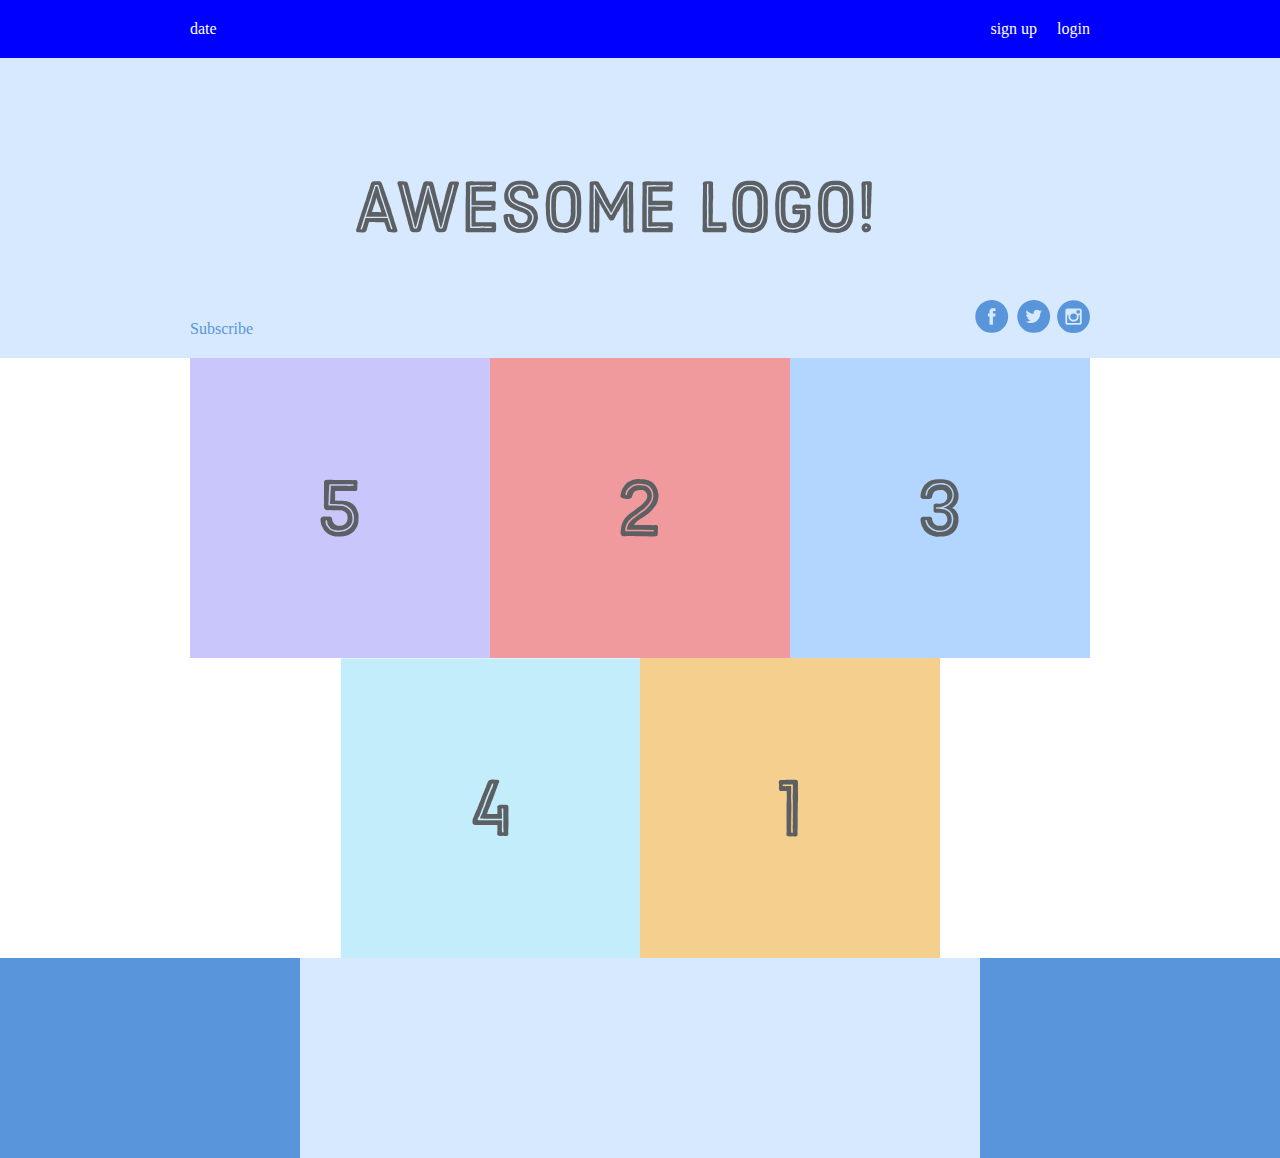
<file: flexbox-exercises/index.html>
<!DOCTYPE html>
<html lang="en">
<meta charset="UTF-8">
<title>Flexboxes</title>
<link rel="stylesheet" href="style.css">

</html>

<body>
  <div class="menu-container">
    <div class="menu">
      <div class="date">date</div>
      <div class="links">
        <div class="sign up">sign up</div>
        <div class="login">login</div>
      </div>
    </div>
  </div>
  <div class="header-container">
    <div class="header">
      <div class="subscribe">Subscribe</div>
      <div class="logo"><img src="./images/awesome-logo.svg" /></div>
      <div class="social"><img src="./images/social-icons.svg"></div>
    </div>
  </div>
  <div class="photo-grid-container">
    <div class="photo-grid">
      <div class="photo-grid-item first-item"><img src="./images/one.svg"></div>
      <div class="photo-grid-item second-item"><img src="./images/two.svg"></div>
      <div class="photo-grid-item third-item"><img src="./images/three.svg"></div>
      <div class="photo-grid-item fourth-item"><img src="./images/four.svg"></div>
      <div class="photo-grid-item fifth-item"><img src="./images/five.svg"></div>
    </div>
  </div>
  <div class="footer">
    <div class="footer-item footer-one"></div>
    <div class="footer-item footer-two"></div>
    <div class="footer-item footer-three"></div>
  </div>
</body>
</file>
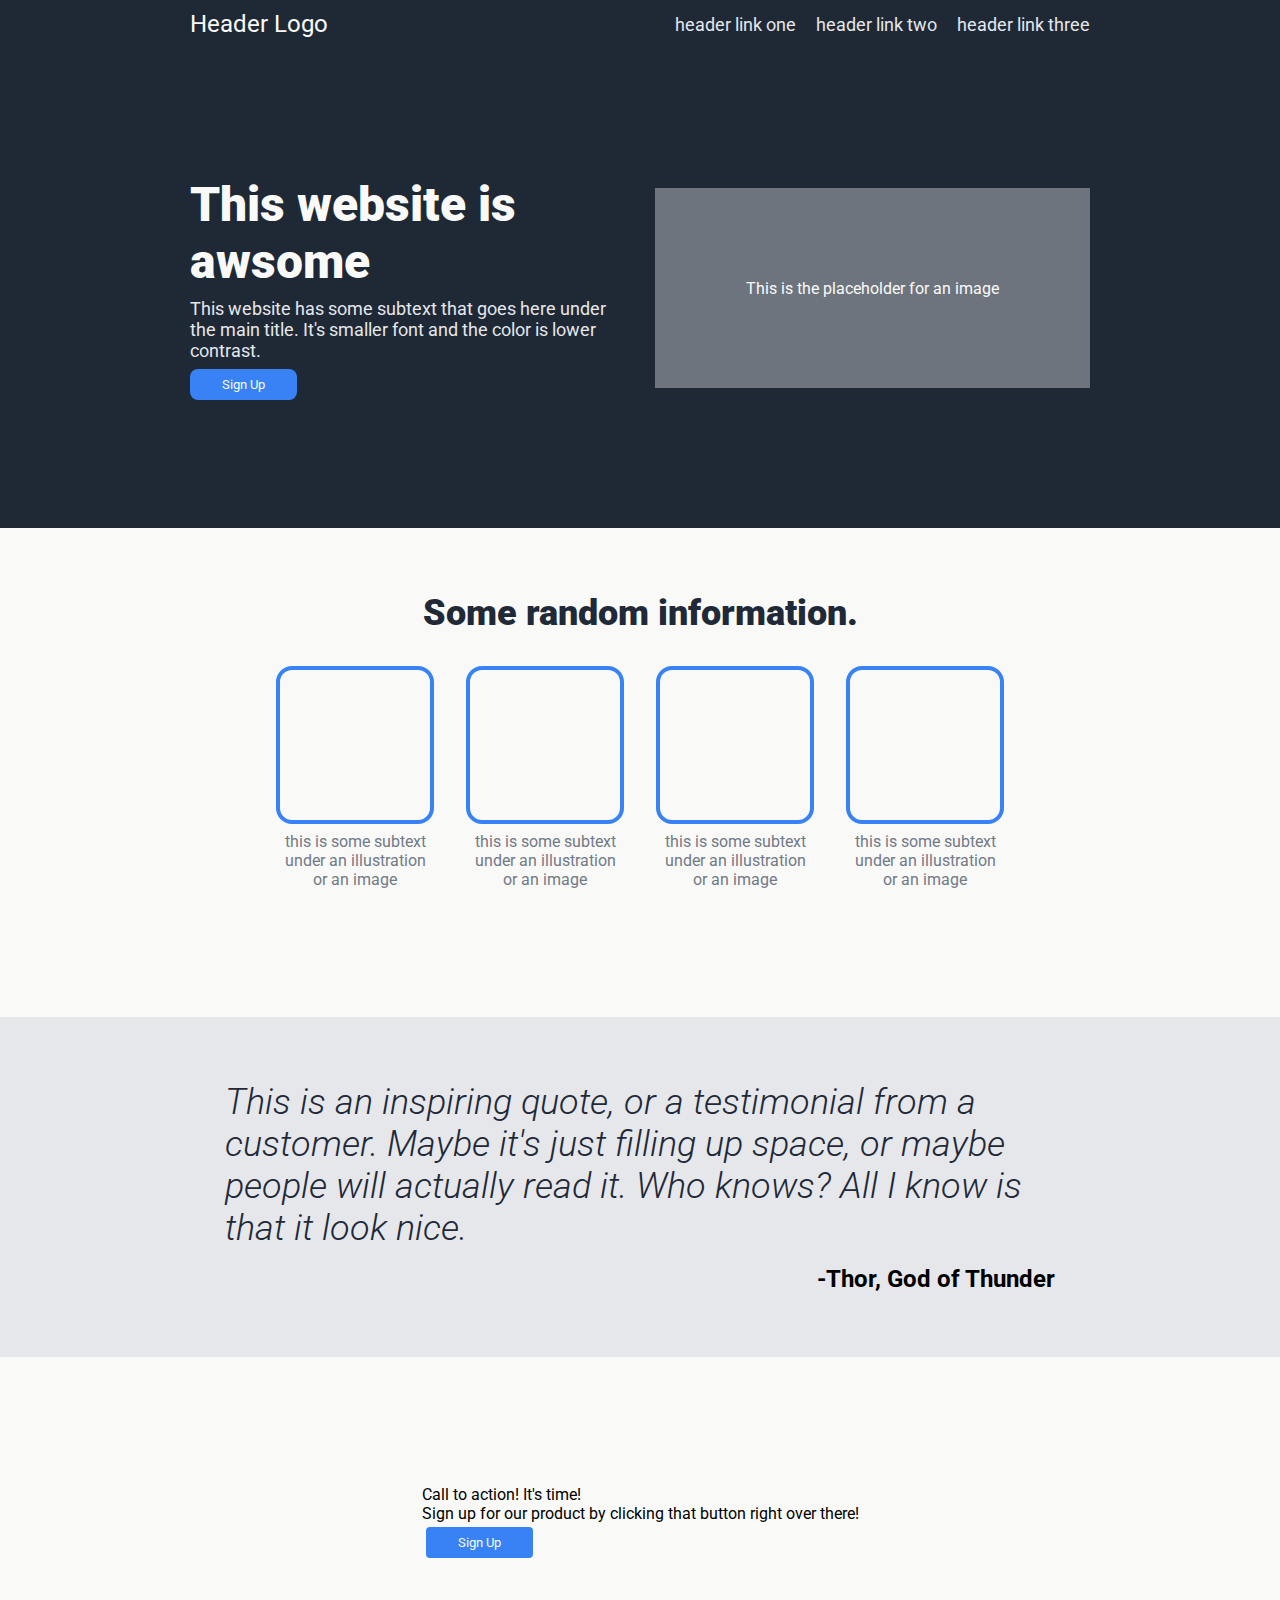
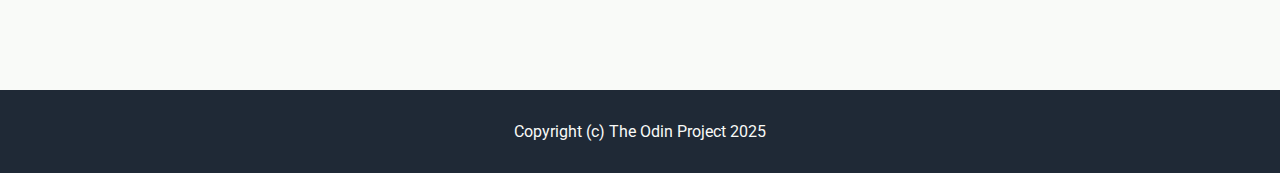
<file: landing-page/index.html>
<!DOCTYPE html>
<html lang="en">

<head>
  <meta charset="UTF-8">
  <link rel="preconnect" href="https://fonts.googleapis.com">
  <link rel="preconnect" href="https://fonts.gstatic.com" crossorigin>
  <link href="https://fonts.googleapis.com/css2?family=Roboto:ital,wght@0,100..900;1,100..900&display=swap"
    rel="stylesheet">
  <link rel="stylesheet" href="style.css">
  <title>Landing Page</title>
</head>

<body>
  <div class="header-container">
    <div class="header">
      <div class="header-logo">Header Logo</div>
      <ul class="header-links-list">
        <li class="header-link link-one">header link one</li>
        <li class="header-link link-two">header link two</li>
        <li class="header-link link-three">header link three</li>
      </ul>
    </div>
  </div>

  <div class="first-section-container">
    <div class="first-section">
      <div class="left-column">
        <h1 class="main-title">This website is awsome</h1>
        <p class="subtext">This website has some subtext that goes here under the main title. It's smaller font and the
          color is lower contrast.</p>
        <button class="signup">Sign Up</button>
      </div>
      <div class="image-placeholder">This is the placeholder for an image</div>
    </div>
  </div>

  <div class="second-section-container">
    <div class="second-section">
      <h2 class="second-section-title">Some random information.</h2>
      <div class="cards-container">
        <div class="card">
          <div class="card-image"></div>
          <p class="card-description">this is some subtext under an illustration or an image</p>
        </div>
        <div class="card">
          <div class="card-image"></div>
          <p class="card-description">this is some subtext under an illustration or an image</p>
        </div>
        <div class="card">
          <div class="card-image"></div>
          <p class="card-description">this is some subtext under an illustration or an image</p>
        </div>
        <div class="card">
          <div class="card-image"></div>
          <p class="card-description">this is some subtext under an illustration or an image</p>
        </div>
      </div>
    </div>
  </div>

  <div class="third-section-container">
    <div class="third-section">
      <p class="quote"><em>This is an inspiring quote, or a testimonial from a customer. Maybe it's just filling up
          space,
          or
          maybe people will actually read it. Who knows? All I know is that it look nice.</em></p>
      <p class="quote-author"><strong>-Thor, God of Thunder</strong></p>
    </div>
  </div>

  <div class="fourth-section-container">
    <div class="cta-container">
      <div class="cta-title">Call to action! It's time!</div>
      <div class="cta-subtext">Sign up for our product by clicking that button right over there!</div>
      <button class="signup cta-button">Sign Up</button>
    </div>
  </div>

  <div class="footer-container">
    <div class="footer-text">Copyright (c) The Odin Project 2025</div>
  </div>
</body>

</html>
</file>
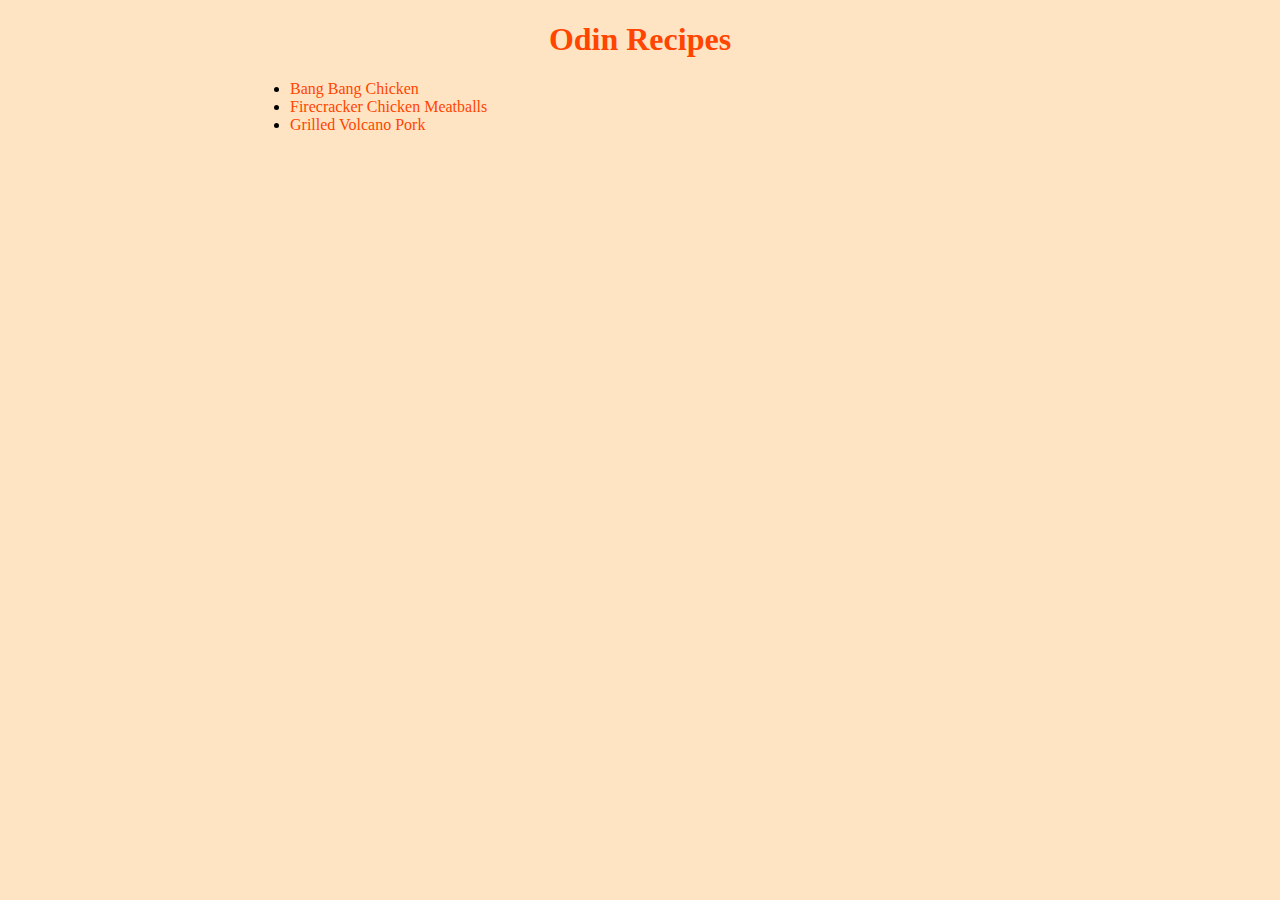
<file: recipes-exercises/index.html>
<!DOCTYPE html>
<html lang="en">
  <head>
    <meta charset="UTF-8" />
    <meta name="viewport" content="width=device-width, initial-scale=1.0" />
    <title>Document</title>
    <link rel="stylesheet" href="./styles.css" />
  </head>
  <body>
    <div class="page-wrapper">
      <h1 class="title">Odin Recipes</h1>
      <ul>
        <li>
          <a href="./recipes/bang_bang_chicken.html">Bang Bang Chicken</a>
        </li>
        <li>
          <a href="./recipes/firecracker_chicken_meatballs.html"
            >Firecracker Chicken Meatballs</a
          >
        </li>
        <li>
          <a href="./recipes/grilled_volcano_pork.html">Grilled Volcano Pork</a>
        </li>
      </ul>
    </div>
  </body>
</html>
</file>
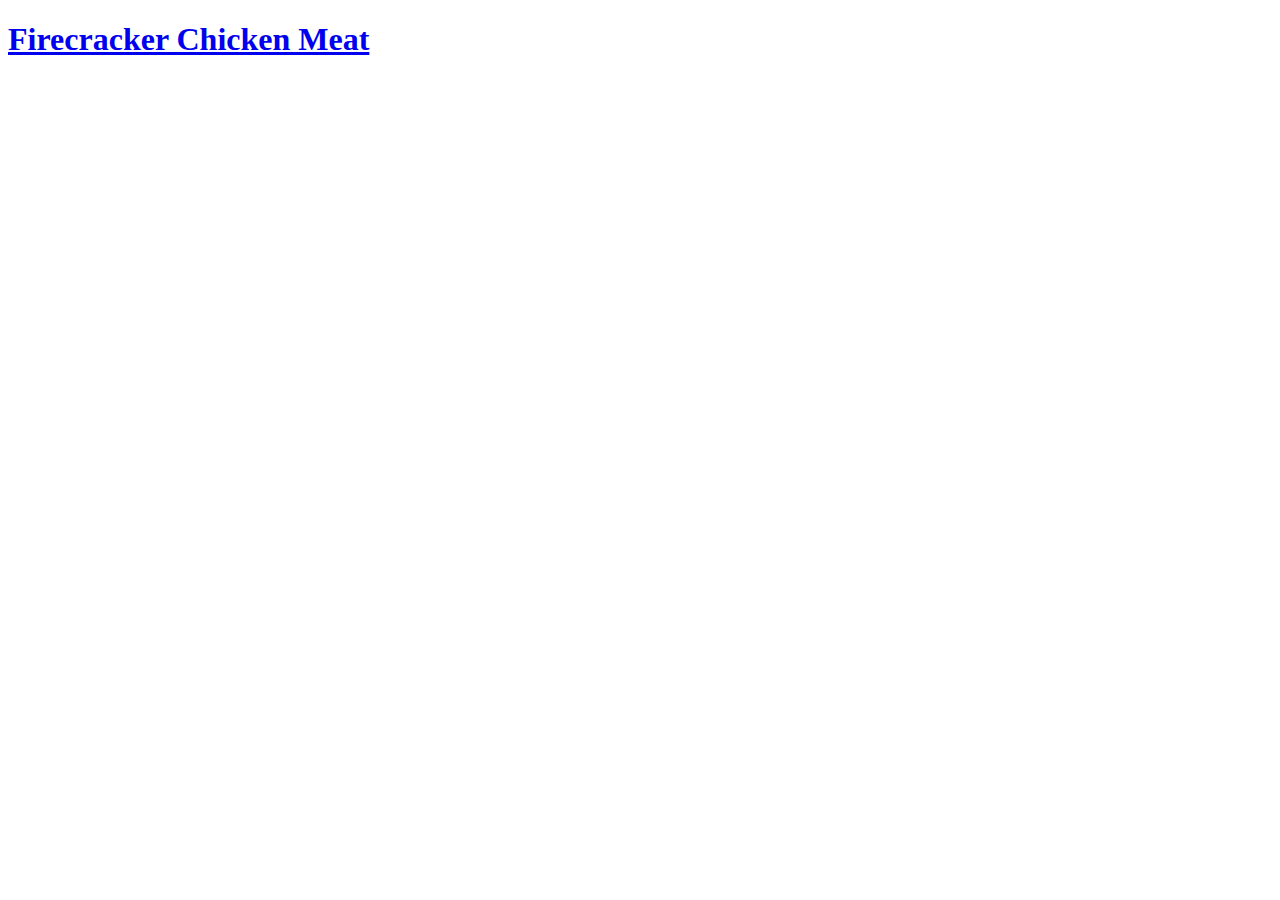
<file: Recipes Exercise/firecracker_chicken_meatballs.html>
<!DOCTYPE html>
<html lang="en">
  <head>
    <meta charset="UTF-8" />
    <meta name="viewport" content="width=device-width, initial-scale=1.0" />
    <title>Firecracker Chicken Meat</title>
  </head>
  <body>
    <h1>
      <a
        href="https://www.allrecipes.com/firecracker-chicken-meatballs-recipe-11785511"
      >
        Firecracker Chicken Meat
      </a>
    </h1>
  </body>
</html>
</file>
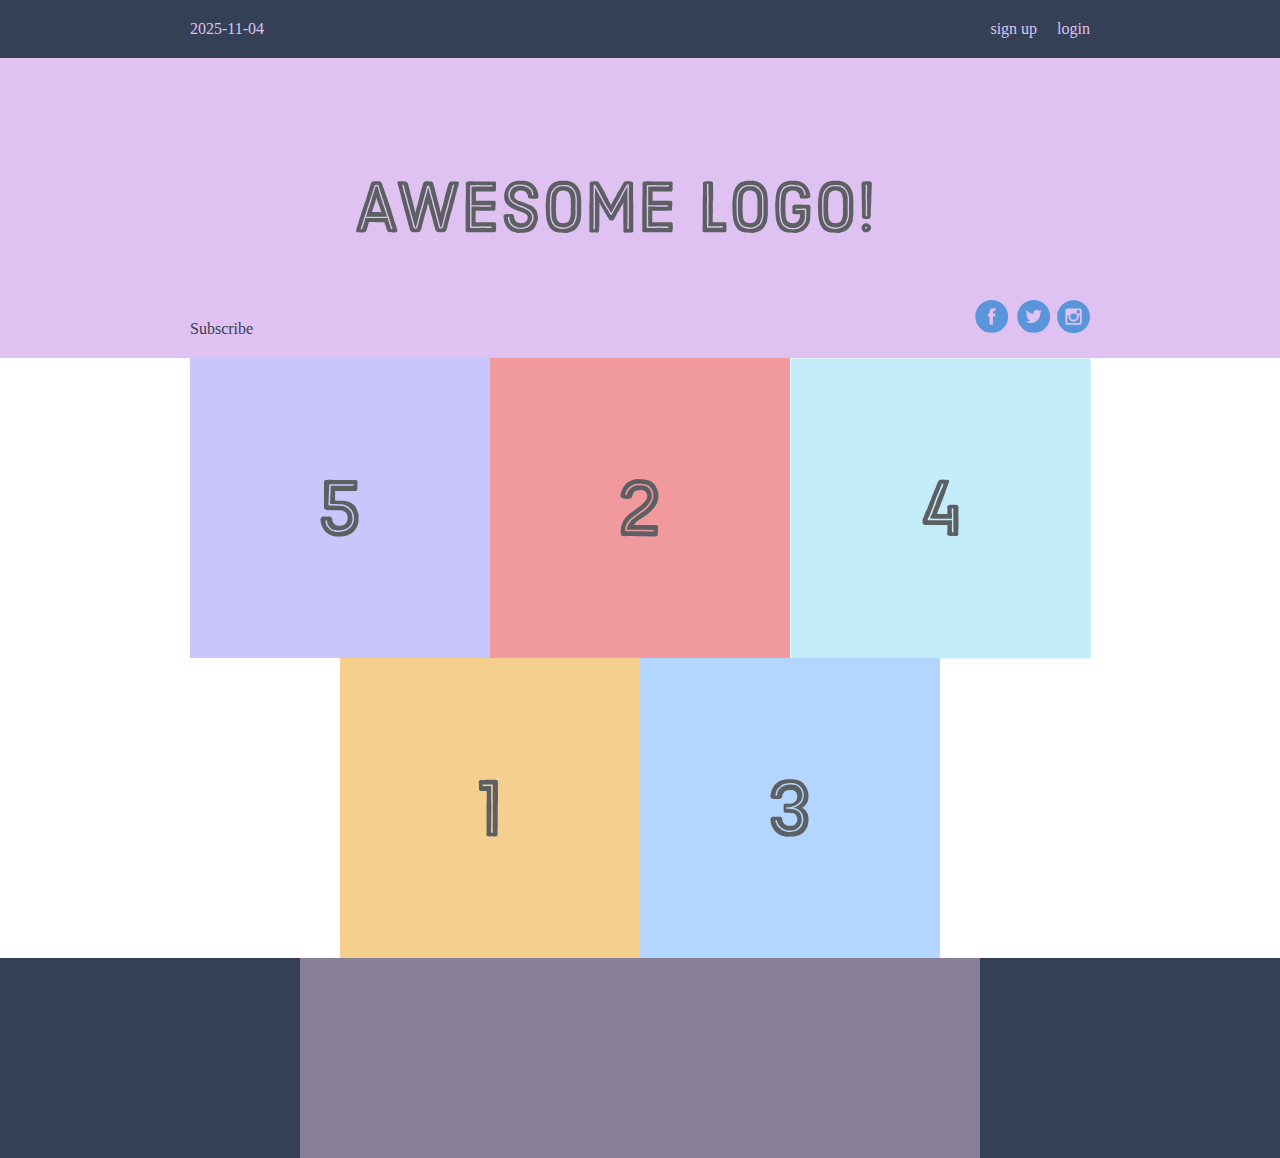
<file: flexbox-exercises/by_hearth/index-copy.html>
<!DOCTYPE html>
<html lang="en">
<meta charset="UTF-8">
<title>Flexboxes</title>
<link rel="stylesheet" href="style.css">

</html>

<body>
  <div class="menu-container">
    <div class="menu">
      <div class="date">2025-11-04</div>
      <div class="links">
        <div class="sign up">sign up</div>
        <div class="login">login</div>
      </div>
    </div>
  </div>
  <div class="header-container">
    <div class="header">
      <div class="subscribe">Subscribe</div>
      <div class="logo"><img src="../images/awesome-logo.svg" /></div>
      <div class="social"><img src="../images/social-icons.svg"></div>
    </div>
  </div>
  <div class="photo-grid-container">
    <div class="photo-grid">
      <div class="photo-grid-item first-item"><img src="../images/one.svg"></div>
      <div class="photo-grid-item second-item"><img src="../images/two.svg"></div>
      <div class="photo-grid-item third-item"><img src="../images/three.svg"></div>
      <div class="photo-grid-item fourth-item"><img src="../images/four.svg"></div>
      <div class="photo-grid-item fifth-item"><img src="../images/five.svg"></div>
    </div>
  </div>
  <div class="footer">
    <div class="footer-item footer-one"></div>
    <div class="footer-item footer-two"></div>
    <div class="footer-item footer-three"></div>
  </div>
</body>
</file>
<file: flexbox-exercises/style.css>
* {
  margin: 0px;
  padding: 0px;
  font-size: 16px;
}


.menu-container {
  color: white;
  background-color: blue;
  padding: 20px;
  display: flex;
  justify-content: center;
}

.menu {
  /* border: 1px solid #fff; */
  width: 900px;
  display: flex;
  justify-content: space-between;
}

.links {
  display: flex;
  /* border: 1px solid white; */
  justify-content: flex-end;
}

.login {
  margin-left: 20px;
}

.header-container {
  display: flex;
  color: #5995DA;
  background-color: #D6E9FE;
  justify-content: center;
}

.header {
  height: 300px;
  width: 900px;
  display: flex;
  justify-content: space-between;
  align-items: center;
}

.photo-grid-container {
  display: flex;
  justify-content: center;
}

.photo-grid {
  display: flex;
  justify-content: center;
  /* flex-direction: row; */
  align-items: center;
  flex-wrap: wrap;
  width: 900px;
}

.photo-grid-item {
  width: 300px;
  height: 300px;
}

.first-item {
  order: 1;
}

.fifth-item {
  order: -1;
}

.subscribe,
.social {
  align-self: flex-end;
  margin-bottom: 20px;
}

.footer {
  display: flex;
  justify-content: space-between;
}

.footer-item {
  flex: 1;
  /* border: 1px solid #fff; */
  height: 200px;
  background-color: #D6E9FE;
}

.footer-one,
.footer-three {
  flex: initial;
  width: 300px;
  background-color: #5995DA;
}
</file>
<file: landing-page/style.css>
:root {
  --dark-bg-color: #1F2936;
  --hero-main-text-font-size: 48px;
  --text-dark-bg-color: #F9FAF8;
  --text-dark-bg-secondary-color: #E5E7EB;
  --hero-main-text-weight: 900;
  --hero-secondary-text-header-link-font-size: 18px;
  --hero-logo-text-font-size: 24px;

  --button-bg-color: #3882F6;
  --light-bg-color: #F9FAF8;
  --information-header-text-font-size: 36px;
  --text-light-bg-color: #1F2937;
  --text-light-bg-secondary-color: #727986;
  --information-header-text-weight: 900;

  --quote-section-bg-color: #E5E7EB;
  --quote-text-font-size: 36px;
  --quote-text-color: #1F2937;
  --quote-text-weight: 300;
}

* {
  padding: 0;
  margin: 0;
  font-family: "Roboto", sans-serif;
}

ul {
  list-style-type: none;
}

.header-container {
  background-color: var(--dark-bg-color);
  color: var(--text-dark-bg-color);
  display: flex;
  align-items: center;
  justify-content: center;
  padding: 10px;
}

.header {
  display: flex;
  justify-content: space-between;
  align-items: center;
  min-width: 900px;
}

.header-links-list {
  display: flex;
  gap: 20px;
}

.header-link {
  color: var(--text-dark-bg-secondary-color);
  font-size: var(--hero-secondary-text-header-link-font-size);
}

.header-logo {
  font-size: var(--hero-logo-text-font-size);
}

.first-section-container {
  background-color: var(--dark-bg-color);
  display: flex;
  justify-content: center;
  align-items: center;
}

.first-section {
  color: var(--text-dark-bg-color);
  display: flex;
  justify-content: center;
  align-items: center;
  gap: 30px;
  min-width: 900px;
  padding-top: 128px;
  padding-bottom: 128px;
}

.left-column {
  display: flex;
  flex-direction: column;
  gap: 8px;
  max-width: 450px;
  flex: 1;
}

.main-title {
  font-size: var(--hero-main-text-font-size);
  font-weight: var(--hero-main-text-weight);
}

.subtext {
  font-size: var(--hero-secondary-text-header-link-font-size);
  color: var(--text-dark-bg-secondary-color);
}

.signup {
  background-color: var(--button-bg-color);
  color: var(--text-dark-bg-color);
  border: 0px;
  width: fit-content;
  padding: 8px 32px;
  border-radius: 8px;
}

.image-placeholder {
  background-color: #6E747D;
  min-width: 300;
  min-height: 200px;
  display: flex;
  justify-content: center;
  align-items: center;
  flex: 1;
}

.second-section-container {
  background-color: var(--light-bg-color);
  display: flex;
  justify-content: center;
  align-items: center;
  padding-top: 64px;
  padding-bottom: 128px;
}

.second-section {
  display: flex;
  flex-direction: column;
  justify-content: center;
  align-items: center;
  max-width: 900px;
  gap: 32px;
}

.second-section-title {
  color: var(--text-light-bg-color);
  font-size: var(--information-header-text-font-size);
  font-weight: var(--information-header-text-weight);
}

.cards-container {
  display: flex;
  justify-content: center;
  gap: 32px;
}

.card {
  display: flex;
  flex-direction: column;
  justify-content: center;
  align-items: center;
  gap: 8px;
  flex: 1;
}

.card-image {
  height: 150px;
  width: 150px;
  flex-grow: 0;
  border: 4px solid var(--button-bg-color);
  border-radius: 16px;
}

.card-description {
  text-align: center;
  max-width: 150px;
  flex-grow: 0;
  color: var(--text-light-bg-secondary-color);
}

.third-section-container {
  background-color: var(--quote-section-bg-color);
  display: flex;
  align-items: center;
  justify-content: center;
  padding: 64px 0px;
}

.third-section {
  max-width: 830px;
  display: flex;
  flex-direction: column;
  gap: 16px
}

.quote {
  font-size: var(--quote-text-font-size);
  color: var(--quote-text-color);
  font-weight: var(--quote-text-weight);
}

.quote-author {
  font-size: 24px;
  align-self: flex-end;
}

.fourth-section-container {
  background-color: var(--light-bg-color);
  display: flex;
  justify-content: center;
  align-items: center;
  padding: 128px 0px;
}

.fourth-section {
  background-color: var(--button-bg-color);
  display: flex;
  justify-content: space-between;
  min-width: 830px;
  padding: 32px 64px;
  gap: 128px;
  border-radius: 8px;
}

.cta-text {
  display: flex;
  flex-direction: column;
  color: var(--text-dark-bg-color);
}

.cta-button {
  border: 4px solid var(--light-bg-color);
}

.footer-container {
  background-color: var(--dark-bg-color);
  color: var(--text-dark-bg-color);
  display: flex;
  justify-content: center;
  align-items: center;
  padding: 32px;
}
</file>
<file: recipes-exercises/styles.css>
html {
  background-color: bisque;
  padding: 0;
  margin: auto;
}

body {
  margin: 0px;
}

a {
  text-decoration: none;
}

a,
a:visited {
  color: orangered;
}

a.home-link,
a:visited.home-link {
  color: black;
}

a:visited {
  color: orangered;
}

.nav-bar {
  background-color: rgb(246, 200, 143);
  padding: 0.5em 1em;
}

.home-link {
  color: black;
  text-decoration: none;
}

.title {
  color: orangered;
}

h1 {
  text-align: center;
}

.page-wrapper {
  max-width: 780px;
  margin: auto;
}

img {
  display: block;
  margin: auto;
  width: 600px;
  height: auto;
}

ul {
  margin: auto;
}

p,
ul,
il,
img {
  margin-bottom: 3em;
}
</file>
<file: flexbox-exercises/by_hearth/style.css>
* {
  margin: 0px;
  padding: 0px;
  font-size: 16px;
}

.menu-container {
  background-color: #344055;
  color: #DFC2F2;
  display: flex;
  align-items: center;
  justify-content: center;
  padding: 20px;
}

.menu {
  display: flex;
  justify-content: space-between;
  width: 900px;
}

.links {
  display: flex;
}

.login {
  margin-left: 20px;
}

.header-container {
  background-color: #DFC2F2;
  color: #344055;
  display: flex;
  align-items: center;
  justify-content: center;
}

.header {
  height: 300px;
  width: 900px;
  display: flex;
  justify-content: space-between;
  align-items: center;
}

.subscribe,
.social {
  align-self: flex-end;
  margin-bottom: 20px;
}

.photo-grid-container {
  display: flex;
  justify-content: center;
}

.photo-grid {
  display: flex;
  flex-wrap: wrap;
  width: 900px;
  justify-content: center;
}

.photo-grid-item {
  width: 300px;
  height: 300px;
}

.first-item {
  order: 1;
}

.third-item {
  order: 2;
}

.fifth-item {
  order: -1;
}

.footer {
  display: flex;
  flex: 1;
  height: 200px;
}

.footer-one,
.footer-three {
  flex: initial;
  width: 300px;
  background-color: #344055;
}

.footer-two {
  background-color: #888098;
  flex: 1;
}
</file>
